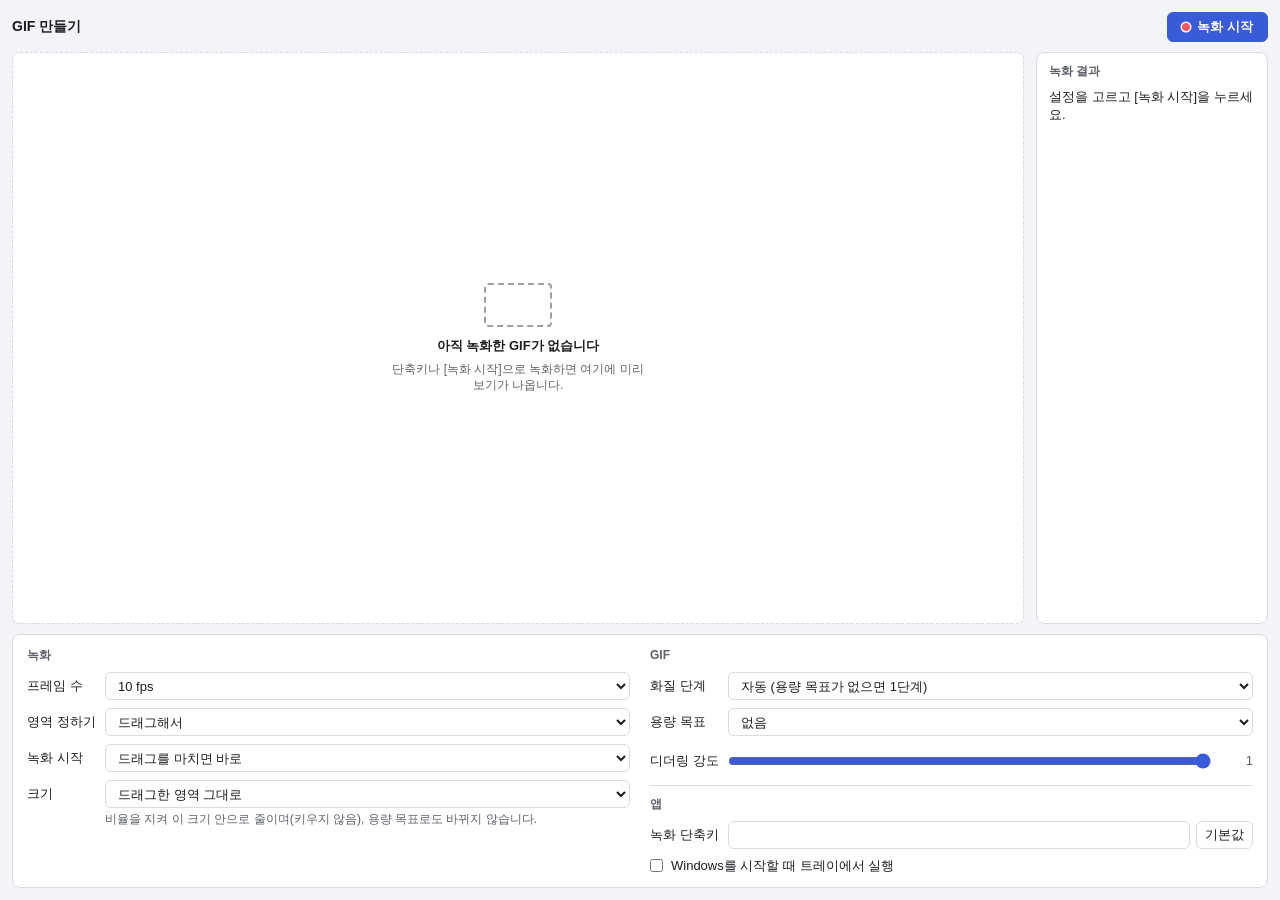
<file: ui/index.html>
<!doctype html>
<html lang="ko">
  <head>
    <meta charset="utf-8" />
    <meta name="viewport" content="width=device-width, initial-scale=1" />
    <title>midi</title>
    <link rel="stylesheet" href="style.css" />
  </head>
  <body>
    <main class="app">
      <header class="top">
        <h1>GIF 만들기</h1>
        <p id="hotkey" class="hint"></p>
        <div class="actions">
          <button id="record" type="button">녹화 시작</button>
          <button id="cancel" type="button" aria-label="녹화 취소" hidden>✕</button>
        </div>
      </header>

      <div class="stage-row">
        <div class="stage">
          <img
            id="preview"
            alt="만들어진 GIF 미리보기"
            hidden
          />
          <div class="empty">
            <div class="empty-frame" aria-hidden="true"></div>
            <strong>아직 녹화한 GIF가 없습니다</strong>
            <p class="hint">단축키나 [녹화 시작]으로 녹화하면 여기에 미리보기가 나옵니다.</p>
          </div>
        </div>

        <section class="result" aria-labelledby="result-caption">
          <h2 id="result-caption" class="caption">녹화 결과</h2>
          <p id="status" role="status">설정을 고르고 [녹화 시작]을 누르세요.</p>
          <p id="encoded" class="hint" hidden></p>
          <p id="saved" hidden>
            <span id="saved-path"></span>
            <button id="show-saved" type="button">폴더에서 보기</button>
          </p>
        </section>
      </div>

      <section class="settings" aria-label="녹화 설정">
        <form id="settings" novalidate>
          <div class="col col-a">
            <h2 class="caption">녹화</h2>
            <label class="row">
              <span class="name">프레임 수</span>
              <select id="fps">
                <option value="10">10 fps</option>
                <option value="15">15 fps</option>
                <option value="30">30 fps</option>
              </select>
            </label>

            <label class="row">
              <span class="name">영역 정하기</span>
              <select id="selection">
                <option value="drag">드래그해서</option>
                <option value="frame">녹화 틀 (지난 위치에서 시작)</option>
              </select>
            </label>

            <label class="row">
              <span class="name">녹화 시작</span>
              <select id="record-control">
                <option value="immediate">드래그를 마치면 바로</option>
                <option value="button">드래그 뒤 틀로 다듬고 [● 시작]으로</option>
              </select>
              <small id="record-control-hint" class="hint" hidden>녹화 틀은 항상 [● 시작]으로 시작합니다.</small>
            </label>

            <div class="row" role="group" aria-labelledby="size-name">
              <span id="size-name" class="name">크기</span>
              <div class="ctl">
                <select id="size-mode" aria-label="크기 정하는 방법">
                  <option value="original" selected>드래그한 영역 그대로</option>
                  <option value="fit">가로×세로 지정</option>
                </select>
                <div id="size-box" class="pair" hidden>
                  <input id="size-width" type="number" min="1" max="4096" value="480" aria-label="가로 픽셀" />
                  <span>×</span>
                  <input id="size-height" type="number" min="1" max="4096" value="270" aria-label="세로 픽셀" />
                </div>
              </div>
              <small class="hint">비율을 지켜 이 크기 안으로 줄이며(키우지 않음), 용량 목표로도 바뀌지 않습니다.</small>
            </div>
          </div>

          <div class="col col-b">
            <h2 class="caption">GIF</h2>
            <label class="row">
              <span class="name">화질 단계</span>
              <select id="level">
                <option value="" selected>자동 (용량 목표가 없으면 1단계)</option>
              </select>
            </label>

            <div class="row" role="group" aria-labelledby="max-size-name">
              <span id="max-size-name" class="name">용량 목표</span>
              <div class="ctl">
                <select id="max-size" aria-label="용량 목표">
                  <option value="" selected>없음</option>
                  <option value="1">1MB 이하</option>
                  <option value="2">2MB 이하</option>
                  <option value="5">5MB 이하</option>
                  <option value="8">8MB 이하</option>
                  <option value="10">10MB 이하</option>
                  <option value="custom">직접 입력</option>
                </select>
                <div id="max-size-box" class="pair" hidden>
                  <input id="max-size-custom" type="number" min="0.01" step="0.01" value="3" aria-label="용량 목표(MB)" />
                  <span>MB 이하</span>
                </div>
              </div>
              <small id="max-size-hint" class="hint"></small>
            </div>

            <label class="row">
              <span class="name">디더링 강도</span>
              <span class="range">
                <input id="dither" type="range" min="0" max="1" step="0.05" value="1" />
                <output id="dither-value">1</output>
              </span>
            </label>
          </div>
        </form>

        <div class="col prefs">
          <h2 class="caption">앱</h2>
          <div class="row">
            <label class="name" for="hotkey-input">녹화 단축키</label>
            <div class="ctl">
              <input id="hotkey-input" type="text" readonly />
              <button id="hotkey-default" type="button">기본값</button>
            </div>
          </div>
          <label class="check">
            <input id="autostart" type="checkbox" />
            Windows를 시작할 때 트레이에서 실행
          </label>
        </div>
      </section>
    </main>
    <script src="main.js"></script>
  </body>
</html>
</file>
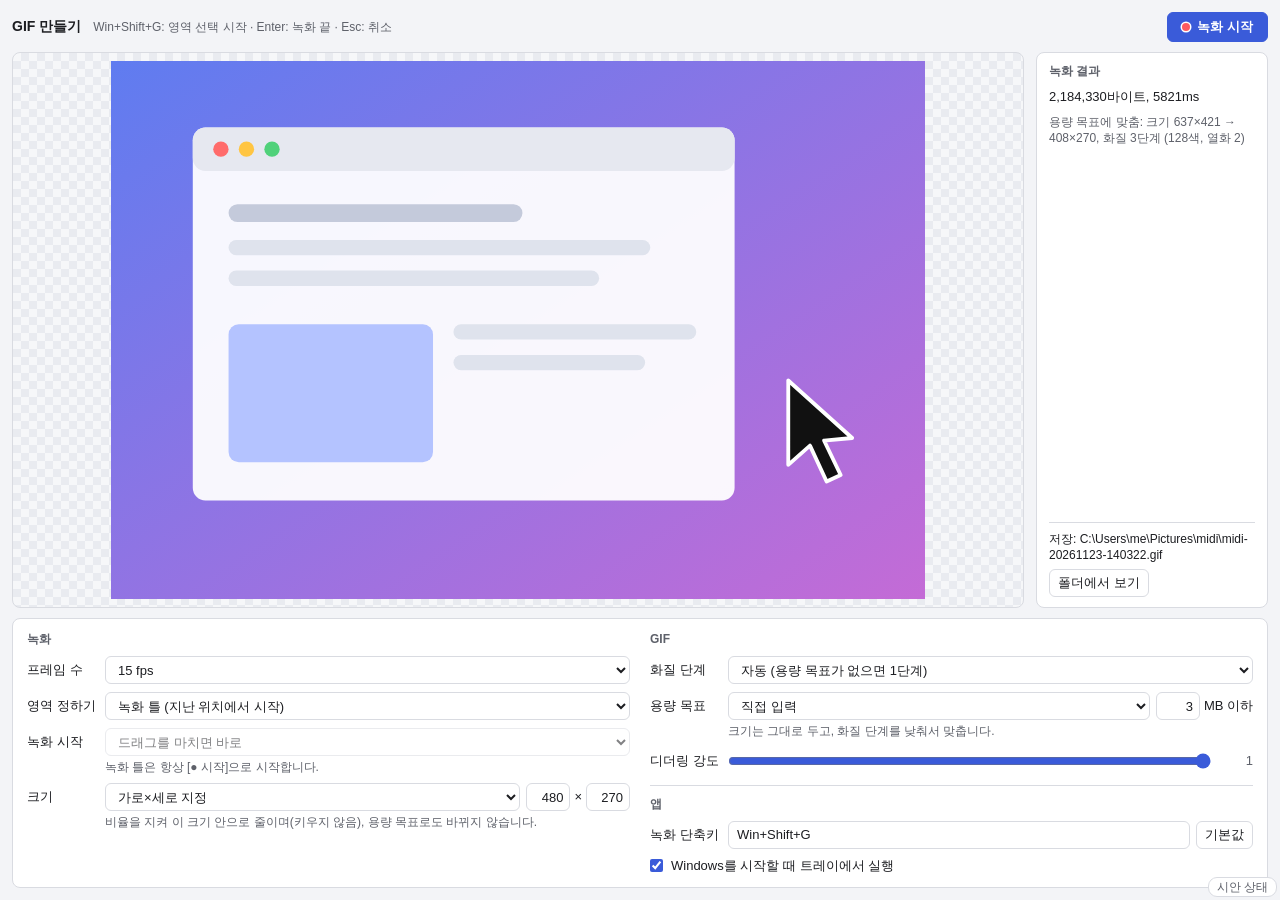
<file: docs/superpowers/specs/2026-11-23-settings-layout-mockup.html>
<!doctype html>
<html lang="ko">
  <head>
    <meta charset="utf-8" />
    <meta name="viewport" content="width=device-width, initial-scale=1" />
    <title>midi</title>
    <style>
      :root {
        color-scheme: light dark;
        --text: #1c1d21;
        --muted: #5e616a;
        --surface: #f3f4f7;
        --panel: #ffffff;
        --field: #ffffff;
        --line: #d9dbe1;
        --accent: #3a5bd9;
        --accent-text: #ffffff;
        --rec: #ff5a5f;
        --check-a: #e9ebf0;
        --check-b: #f6f7f9;
      }

      @media (prefers-color-scheme: dark) {
        :root:not([data-theme="light"]) {
          --text: #ececf1;
          --muted: #a3a6b0;
          --surface: #17181c;
          --panel: #212329;
          --field: #1a1b20;
          --line: #363944;
          --accent: #7f9cff;
          --accent-text: #10121a;
          --rec: #e5484d;
          --check-a: #1c1d22;
          --check-b: #26282f;
        }
      }

      :root[data-theme="dark"] {
        color-scheme: dark;
        --text: #ececf1;
        --muted: #a3a6b0;
        --surface: #17181c;
        --panel: #212329;
        --field: #1a1b20;
        --line: #363944;
        --accent: #7f9cff;
        --accent-text: #10121a;
        --rec: #e5484d;
        --check-a: #1c1d22;
        --check-b: #26282f;
      }

      :root[data-theme="light"] {
        color-scheme: light;
      }

      [hidden] {
        display: none !important;
      }

      body {
        margin: 0;
        background: var(--surface);
        color: var(--text);
        font: 13px/1.4 "Segoe UI", "Malgun Gothic", sans-serif;
      }

      /* 창 높이 = 머리줄 + 결과(남는 높이 전부) + 설정 */
      .app {
        box-sizing: border-box;
        height: 100vh;
        display: grid;
        grid-template-rows: auto minmax(200px, 1fr) auto;
        gap: 10px;
        padding: 12px;
      }

      .top {
        display: flex;
        align-items: center;
        gap: 12px;
      }

      h1 {
        margin: 0;
        font-size: 14px;
        font-weight: 700;
        white-space: nowrap;
      }

      .hint {
        color: var(--muted);
        font-size: 12px;
        line-height: 16px;
      }

      #hotkey {
        flex: 1;
        min-width: 0;
        margin: 0;
      }

      .actions {
        display: flex;
        gap: 6px;
      }

      select,
      button,
      input[type="number"],
      input[type="text"] {
        box-sizing: border-box;
        height: 28px;
        padding: 0 8px;
        font: inherit;
        border: 1px solid var(--line);
        border-radius: 6px;
        background: var(--field);
        color: var(--text);
      }

      button {
        background: var(--panel);
        cursor: pointer;
        white-space: nowrap;
      }

      button:hover {
        border-color: var(--accent);
      }

      button:disabled {
        opacity: 0.6;
        cursor: progress;
      }

      select:disabled {
        opacity: 0.55;
      }

      :focus-visible {
        outline: 2px solid var(--accent);
        outline-offset: 1px;
      }

      #record {
        display: inline-flex;
        align-items: center;
        gap: 7px;
        height: 30px;
        padding: 0 14px;
        border-color: var(--accent);
        background: var(--accent);
        color: var(--accent-text);
        font-weight: 600;
      }

      #record::before {
        content: "";
        width: 8px;
        height: 8px;
        border-radius: 50%;
        background: var(--rec);
        box-shadow: 0 0 0 1.5px var(--accent-text);
      }

      #cancel {
        width: 30px;
        height: 30px;
        padding: 0;
      }

      /* 결과: 왼쪽 미리보기(나중에 편집 캔버스), 오른쪽 정보 */
      .stage-row {
        display: grid;
        grid-template-columns: minmax(0, 1fr) 232px;
        gap: 12px;
        min-height: 0;
      }

      .stage {
        position: relative;
        min-height: 0;
        overflow: hidden;
        border: 1px solid var(--line);
        border-radius: 8px;
        background-color: var(--check-b);
        background-image:
          linear-gradient(45deg, var(--check-a) 25%, transparent 25%, transparent 75%, var(--check-a) 75%),
          linear-gradient(45deg, var(--check-a) 25%, transparent 25%, transparent 75%, var(--check-a) 75%);
        background-size: 16px 16px;
        background-position: 0 0, 8px 8px;
      }

      #preview {
        position: absolute;
        inset: 8px;
        width: calc(100% - 16px);
        height: calc(100% - 16px);
        object-fit: contain;
        image-rendering: pixelated;
      }

      .empty {
        position: absolute;
        inset: 0;
        display: none;
        place-content: center;
        justify-items: center;
        gap: 6px;
        padding: 16px;
        text-align: center;
        background: var(--panel);
      }

      #preview[hidden] ~ .empty {
        display: grid;
      }

      .stage:has(#preview[hidden]) {
        border-style: dashed;
      }

      .empty-frame {
        width: 64px;
        height: 40px;
        margin-bottom: 4px;
        border: 2px dashed var(--muted);
        border-radius: 4px;
        opacity: 0.6;
      }

      .empty strong {
        font-size: 13px;
      }

      .empty p {
        margin: 0;
        max-width: 260px;
      }

      .result {
        display: flex;
        flex-direction: column;
        gap: 8px;
        min-height: 0;
        overflow: auto;
        padding: 10px 12px;
        background: var(--panel);
        border: 1px solid var(--line);
        border-radius: 8px;
      }

      .caption {
        margin: 0;
        font-size: 12px;
        font-weight: 600;
        color: var(--muted);
      }

      #status,
      #encoded {
        margin: 0;
      }

      #saved {
        display: grid;
        gap: 6px;
        margin: auto 0 0;
        padding-top: 8px;
        border-top: 1px solid var(--line);
      }

      #saved-path {
        font-size: 12px;
        line-height: 16px;
        overflow-wrap: anywhere;
      }

      #show-saved {
        justify-self: start;
      }

      /* 설정: 두 열. form은 display: contents라 칸들이 이 격자에 바로 놓인다 */
      .settings {
        display: grid;
        grid-template-columns: 1fr 1fr;
        grid-template-rows: auto 1fr;
        column-gap: 20px;
        padding: 12px 14px;
        background: var(--panel);
        border: 1px solid var(--line);
        border-radius: 8px;
      }

      #settings {
        display: contents;
      }

      .col {
        display: grid;
        gap: 8px;
        align-content: start;
        min-width: 0;
      }

      .col-a {
        grid-column: 1;
        grid-row: 1 / 3;
      }

      .col-b {
        grid-column: 2;
        grid-row: 1;
      }

      .prefs {
        grid-column: 2;
        grid-row: 2;
        margin-top: 10px;
        padding-top: 10px;
        border-top: 1px solid var(--line);
      }

      .row {
        display: grid;
        grid-template-columns: 70px minmax(0, 1fr);
        column-gap: 8px;
        row-gap: 3px;
        align-items: center;
      }

      .row > select {
        width: 100%;
        min-width: 0;
      }

      .row > .hint {
        grid-column: 2;
        margin: 0;
      }

      .name {
        white-space: nowrap;
      }

      .ctl {
        display: flex;
        align-items: center;
        gap: 6px;
        min-width: 0;
      }

      .ctl > select {
        flex: 1 1 0;
        min-width: 0;
      }

      .pair {
        display: flex;
        flex: none;
        align-items: center;
        gap: 4px;
      }

      .pair input {
        width: 44px;
        padding: 0 6px;
        text-align: right;
        font-variant-numeric: tabular-nums;
      }

      input[type="number"]::-webkit-inner-spin-button,
      input[type="number"]::-webkit-outer-spin-button {
        -webkit-appearance: none;
        margin: 0;
      }

      .range {
        display: flex;
        align-items: center;
        gap: 8px;
        height: 28px;
      }

      .range input {
        flex: 1;
        min-width: 0;
        margin: 0;
        accent-color: var(--accent);
      }

      output {
        width: 2.6em;
        text-align: right;
        color: var(--muted);
        font-variant-numeric: tabular-nums;
      }

      #hotkey-input {
        flex: 1;
        min-width: 0;
        cursor: pointer;
      }

      .check {
        display: flex;
        align-items: center;
        gap: 8px;
      }

      .check input {
        margin: 0;
        accent-color: var(--accent);
      }

      /* 시안 전용: 상태 바꿔 보기. ui/index.html로 옮길 때 지운다 */
      .demo {
        position: fixed;
        right: 3px;
        bottom: 3px;
        font-size: 12px;
        color: var(--muted);
      }

      .demo summary {
        cursor: pointer;
        list-style: none;
        padding: 0 8px;
        line-height: 18px;
        border: 1px solid var(--line);
        border-radius: 9px;
        background: var(--panel);
      }

      .demo[open] summary {
        border-radius: 9px 9px 0 0;
      }

      .demo-panel {
        position: absolute;
        right: 0;
        bottom: 19px;
        display: grid;
        gap: 4px;
        width: 210px;
        padding: 8px;
        background: var(--panel);
        border: 1px solid var(--line);
        border-radius: 8px;
        box-shadow: 0 4px 16px rgb(0 0 0 / 0.18);
      }

      .demo-panel div {
        display: flex;
        flex-wrap: wrap;
        gap: 4px;
      }

      .demo-panel button {
        height: 24px;
        padding: 0 6px;
        font-size: 12px;
      }
    </style>
  </head>
  <body>
    <main class="app">
      <header class="top">
        <h1>GIF 만들기</h1>
        <p id="hotkey" class="hint">Win+Shift+G: 영역 선택 시작 · Enter: 녹화 끝 · Esc: 취소</p>
        <div class="actions">
          <button id="record" type="button">녹화 시작</button>
          <button id="cancel" type="button" aria-label="녹화 취소" hidden>✕</button>
        </div>
      </header>

      <div class="stage-row">
        <div class="stage">
          <img
            id="preview"
            alt="만들어진 GIF 미리보기"
            src="data:image/svg+xml,<svg xmlns='http://www.w3.org/2000/svg' width='637' height='421' viewBox='0 0 637 421'><defs><linearGradient id='g' x1='0' y1='0' x2='1' y2='1'><stop offset='0' stop-color='%235f7cf0'/><stop offset='1' stop-color='%23c46bd6'/></linearGradient></defs><rect width='637' height='421' fill='url(%23g)'/><rect x='64' y='52' width='424' height='292' rx='10' fill='%23ffffff' fill-opacity='.94'/><rect x='64' y='52' width='424' height='34' rx='10' fill='%23e6e8f0'/><circle cx='86' cy='69' r='6' fill='%23ff6b6b'/><circle cx='106' cy='69' r='6' fill='%23ffc542'/><circle cx='126' cy='69' r='6' fill='%2350d17a'/><rect x='92' y='112' width='230' height='14' rx='7' fill='%23c4cadb'/><rect x='92' y='140' width='330' height='12' rx='6' fill='%23dfe3ed'/><rect x='92' y='164' width='290' height='12' rx='6' fill='%23dfe3ed'/><rect x='92' y='206' width='160' height='108' rx='8' fill='%23b4c3ff'/><rect x='268' y='206' width='190' height='12' rx='6' fill='%23dfe3ed'/><rect x='268' y='230' width='150' height='12' rx='6' fill='%23dfe3ed'/><path d='M530 250 v66 l17-15 l13 28 l11-5 l-13-27 l22-2 z' fill='%23111' stroke='%23fff' stroke-width='3' stroke-linejoin='round'/></svg>"
          />
          <div class="empty">
            <div class="empty-frame" aria-hidden="true"></div>
            <strong>아직 녹화한 GIF가 없습니다</strong>
            <p class="hint">단축키나 [녹화 시작]으로 녹화하면 여기에 미리보기가 나옵니다.</p>
          </div>
        </div>

        <section class="result" aria-labelledby="result-caption">
          <h2 id="result-caption" class="caption">녹화 결과</h2>
          <p id="status" role="status">2,184,330바이트, 5821ms</p>
          <p id="encoded" class="hint">용량 목표에 맞춤: 크기 637×421 → 408×270, 화질 3단계 (128색, 열화 2)</p>
          <p id="saved">
            <span id="saved-path">저장: C:\Users\me\Pictures\midi\midi-20261123-140322.gif</span>
            <button id="show-saved" type="button">폴더에서 보기</button>
          </p>
        </section>
      </div>

      <section class="settings" aria-label="녹화 설정">
        <form id="settings" novalidate>
          <div class="col col-a">
            <h2 class="caption">녹화</h2>
            <label class="row">
              <span class="name">프레임 수</span>
              <select id="fps">
                <option value="10">10 fps</option>
                <option value="15" selected>15 fps</option>
                <option value="30">30 fps</option>
              </select>
            </label>

            <label class="row">
              <span class="name">영역 정하기</span>
              <select id="selection">
                <option value="drag">드래그해서</option>
                <option value="frame" selected>녹화 틀 (지난 위치에서 시작)</option>
              </select>
            </label>

            <label class="row">
              <span class="name">녹화 시작</span>
              <select id="record-control" disabled>
                <option value="immediate">드래그를 마치면 바로</option>
                <option value="button">드래그 뒤 틀로 다듬고 [● 시작]으로</option>
              </select>
              <small id="record-control-hint" class="hint">녹화 틀은 항상 [● 시작]으로 시작합니다.</small>
            </label>

            <div class="row" role="group" aria-labelledby="size-name">
              <span id="size-name" class="name">크기</span>
              <div class="ctl">
                <select id="size-mode" aria-label="크기 정하는 방법">
                  <option value="original">드래그한 영역 그대로</option>
                  <option value="fit" selected>가로×세로 지정</option>
                </select>
                <div id="size-box" class="pair">
                  <input id="size-width" type="number" min="1" max="4096" value="480" aria-label="가로 픽셀" />
                  <span>×</span>
                  <input id="size-height" type="number" min="1" max="4096" value="270" aria-label="세로 픽셀" />
                </div>
              </div>
              <small class="hint">비율을 지켜 이 크기 안으로 줄이며(키우지 않음), 용량 목표로도 바뀌지 않습니다.</small>
            </div>
          </div>

          <div class="col col-b">
            <h2 class="caption">GIF</h2>
            <label class="row">
              <span class="name">화질 단계</span>
              <select id="level">
                <option value="" selected>자동 (용량 목표가 없으면 1단계)</option>
              </select>
            </label>

            <div class="row" role="group" aria-labelledby="max-size-name">
              <span id="max-size-name" class="name">용량 목표</span>
              <div class="ctl">
                <select id="max-size" aria-label="용량 목표">
                  <option value="">없음</option>
                  <option value="1">1MB 이하</option>
                  <option value="2">2MB 이하</option>
                  <option value="5">5MB 이하</option>
                  <option value="8">8MB 이하</option>
                  <option value="10">10MB 이하</option>
                  <option value="custom" selected>직접 입력</option>
                </select>
                <div id="max-size-box" class="pair">
                  <input id="max-size-custom" type="number" min="0.01" step="0.01" value="3" aria-label="용량 목표(MB)" />
                  <span>MB 이하</span>
                </div>
              </div>
              <small id="max-size-hint" class="hint">크기는 그대로 두고, 화질 단계를 낮춰서 맞춥니다.</small>
            </div>

            <label class="row">
              <span class="name">디더링 강도</span>
              <span class="range">
                <input id="dither" type="range" min="0" max="1" step="0.05" value="1" />
                <output id="dither-value">1</output>
              </span>
            </label>
          </div>
        </form>

        <div class="col prefs">
          <h2 class="caption">앱</h2>
          <div class="row">
            <label class="name" for="hotkey-input">녹화 단축키</label>
            <div class="ctl">
              <input id="hotkey-input" type="text" value="Win+Shift+G" readonly />
              <button id="hotkey-default" type="button">기본값</button>
            </div>
          </div>
          <label class="check">
            <input id="autostart" type="checkbox" checked />
            Windows를 시작할 때 트레이에서 실행
          </label>
        </div>
      </section>
    </main>

    <!-- 시안 전용: ui/index.html로 옮길 때 이 details와 아래 script를 지운다 -->
    <details class="demo">
      <summary>시안 상태</summary>
      <div class="demo-panel">
        <div>
          <button type="button" data-state="longest">가장 긴 상태</button>
          <button type="button" data-state="empty">결과 없음</button>
          <button type="button" data-state="recording">녹화 중</button>
          <button type="button" data-state="plain">조건부 칸 숨김</button>
        </div>
        <div>
          <button type="button" data-gif="wide">가로 GIF</button>
          <button type="button" data-gif="tall">세로 GIF</button>
          <button type="button" data-gif="worst">긴 안내문</button>
        </div>
        <div>
          <button type="button" data-theme-pick="">시스템</button>
          <button type="button" data-theme-pick="light">밝게</button>
          <button type="button" data-theme-pick="dark">어둡게</button>
        </div>
      </div>
    </details>

    <script>
      const $ = (selector) => document.querySelector(selector);
      const preview = $("#preview");
      const wide = preview.src;
      const tall =
        "data:image/svg+xml," +
        encodeURIComponent(
          "<svg xmlns='http://www.w3.org/2000/svg' width='300' height='540' viewBox='0 0 300 540'>" +
            "<defs><linearGradient id='t' x1='0' y1='0' x2='0' y2='1'><stop offset='0' stop-color='#1fb6a6'/><stop offset='1' stop-color='#2f5fd0'/></linearGradient></defs>" +
            "<rect width='300' height='540' fill='url(#t)'/>" +
            "<rect x='30' y='60' width='240' height='70' rx='12' fill='#fff' fill-opacity='.9'/>" +
            "<rect x='30' y='150' width='240' height='70' rx='12' fill='#fff' fill-opacity='.75'/>" +
            "<rect x='30' y='240' width='240' height='70' rx='12' fill='#fff' fill-opacity='.6'/>" +
            "<circle cx='150' cy='440' r='34' fill='#fff' fill-opacity='.85'/></svg>",
        );
      const texts = {
        status: "2,184,330바이트, 5821ms",
        encoded: "용량 목표에 맞춤: 크기 637×421 → 408×270, 화질 3단계 (128색, 열화 2)",
        worstEncoded:
          "용량 목표보다 큽니다. 조정할 수 있는 끝까지 낮췄습니다: 크기 637×421 → 408×270, 화질 6단계 (16색, 열화 8). " +
          "크기를 줄이거나 더 짧게 녹화하세요. 최대 길이 30초에 닿아 녹화를 끝냈습니다.",
        hint: "크기는 그대로 두고, 화질 단계를 낮춰서 맞춥니다.",
        worstHint: "화질 단계를 먼저 낮추고, 6단계로도 넘으면 크기를 원래의 25%까지 줄여서 맞춥니다.",
      };

      function conditional(on) {
        $("#selection").value = on ? "frame" : "drag";
        $("#record-control").disabled = on;
        $("#record-control-hint").hidden = !on;
        $("#size-mode").value = on ? "fit" : "original";
        $("#size-box").hidden = !on;
        $("#max-size").value = on ? "custom" : "";
        $("#max-size-box").hidden = !on;
        $("#max-size-hint").textContent = on ? texts.hint : texts.worstHint;
      }

      function result(on) {
        preview.hidden = !on;
        $("#encoded").hidden = !on;
        $("#saved").hidden = !on;
        $("#status").textContent = on ? texts.status : "단축키나 [녹화 시작]으로 녹화하세요.";
      }

      const states = {
        longest() {
          conditional(true);
          result(true);
          recording(false);
        },
        empty() {
          result(false);
          recording(false);
        },
        recording() {
          result(true);
          recording(true);
          $("#encoded").hidden = true;
          $("#status").textContent =
            "637×421 영역을 408×270 크기로 녹화하는 중… 남은 시간 24초. Enter나 [끝]으로 마치고, Esc나 [✕]로 취소합니다.";
        },
        plain() {
          conditional(false);
        },
      };

      function recording(now) {
        $("#record").textContent = now ? "끝" : "녹화 시작";
        $("#cancel").hidden = !now;
      }

      document.addEventListener("click", (event) => {
        const button = event.target.closest(".demo button");
        if (!button) return;
        const { state, gif, themePick } = button.dataset;
        if (state) states[state]();
        if (gif === "wide" || gif === "tall") {
          result(true);
          preview.src = gif === "wide" ? wide : tall;
        }
        if (gif === "worst") {
          result(true);
          $("#encoded").textContent = texts.worstEncoded;
          $("#max-size-hint").textContent = texts.worstHint;
        } else if (gif) {
          $("#encoded").textContent = texts.encoded;
        }
        if (themePick !== undefined) {
          if (themePick) document.documentElement.dataset.theme = themePick;
          else delete document.documentElement.dataset.theme;
        }
      });

      $("#dither").addEventListener("input", (event) => ($("#dither-value").textContent = event.target.value));
    </script>
  </body>
</html>
</file>
<file: ui/style.css>
:root {
  color-scheme: light dark;
  --text: #1c1d21;
  --muted: #5e616a;
  --surface: #f3f4f7;
  --panel: #ffffff;
  --field: #ffffff;
  --line: #d9dbe1;
  --accent: #3a5bd9;
  --accent-text: #ffffff;
  --rec: #ff5a5f;
  --check-a: #e9ebf0;
  --check-b: #f6f7f9;
}

@media (prefers-color-scheme: dark) {
  :root {
    --text: #ececf1;
    --muted: #a3a6b0;
    --surface: #17181c;
    --panel: #212329;
    --field: #1a1b20;
    --line: #363944;
    --accent: #7f9cff;
    --accent-text: #10121a;
    --rec: #e5484d;
    --check-a: #1c1d22;
    --check-b: #26282f;
  }
}

[hidden] {
  display: none !important;
}

body {
  margin: 0;
  background: var(--surface);
  color: var(--text);
  font: 13px/1.4 "Segoe UI", "Malgun Gothic", sans-serif;
}

/* 창 높이 = 머리줄 + 결과(남는 높이 전부) + 설정 */
.app {
  box-sizing: border-box;
  height: 100vh;
  display: grid;
  grid-template-rows: auto minmax(200px, 1fr) auto;
  gap: 10px;
  padding: 12px;
}

.top {
  display: flex;
  align-items: center;
  gap: 12px;
}

h1 {
  margin: 0;
  font-size: 14px;
  font-weight: 700;
  white-space: nowrap;
}

.hint {
  color: var(--muted);
  font-size: 12px;
  line-height: 16px;
}

#hotkey {
  flex: 1;
  min-width: 0;
  margin: 0;
}

.actions {
  display: flex;
  gap: 6px;
}

select,
button,
input[type="number"],
input[type="text"] {
  box-sizing: border-box;
  height: 28px;
  padding: 0 8px;
  font: inherit;
  border: 1px solid var(--line);
  border-radius: 6px;
  background: var(--field);
  color: var(--text);
}

button {
  background: var(--panel);
  cursor: pointer;
  white-space: nowrap;
}

button:hover {
  border-color: var(--accent);
}

button:disabled {
  opacity: 0.6;
  cursor: progress;
}

select:disabled {
  opacity: 0.55;
}

:focus-visible {
  outline: 2px solid var(--accent);
  outline-offset: 1px;
}

#record {
  display: inline-flex;
  align-items: center;
  gap: 7px;
  height: 30px;
  padding: 0 14px;
  border-color: var(--accent);
  background: var(--accent);
  color: var(--accent-text);
  font-weight: 600;
}

#record::before {
  content: "";
  width: 8px;
  height: 8px;
  border-radius: 50%;
  background: var(--rec);
  box-shadow: 0 0 0 1.5px var(--accent-text);
}

#cancel {
  width: 30px;
  height: 30px;
  padding: 0;
}

/* 결과: 왼쪽 미리보기(나중에 편집 캔버스), 오른쪽 정보 */
.stage-row {
  display: grid;
  grid-template-columns: minmax(0, 1fr) 232px;
  gap: 12px;
  min-height: 0;
}

.stage {
  position: relative;
  min-height: 0;
  overflow: hidden;
  border: 1px solid var(--line);
  border-radius: 8px;
  background-color: var(--check-b);
  background-image:
    linear-gradient(45deg, var(--check-a) 25%, transparent 25%, transparent 75%, var(--check-a) 75%),
    linear-gradient(45deg, var(--check-a) 25%, transparent 25%, transparent 75%, var(--check-a) 75%);
  background-size: 16px 16px;
  background-position: 0 0, 8px 8px;
}

#preview {
  position: absolute;
  inset: 8px;
  width: calc(100% - 16px);
  height: calc(100% - 16px);
  object-fit: contain;
  image-rendering: pixelated;
}

.empty {
  position: absolute;
  inset: 0;
  display: none;
  place-content: center;
  justify-items: center;
  gap: 6px;
  padding: 16px;
  text-align: center;
  background: var(--panel);
}

#preview[hidden] ~ .empty {
  display: grid;
}

.stage:has(#preview[hidden]) {
  border-style: dashed;
}

.empty-frame {
  width: 64px;
  height: 40px;
  margin-bottom: 4px;
  border: 2px dashed var(--muted);
  border-radius: 4px;
  opacity: 0.6;
}

.empty strong {
  font-size: 13px;
}

.empty p {
  margin: 0;
  max-width: 260px;
}

.result {
  display: flex;
  flex-direction: column;
  gap: 8px;
  min-height: 0;
  overflow: auto;
  padding: 10px 12px;
  background: var(--panel);
  border: 1px solid var(--line);
  border-radius: 8px;
}

.caption {
  margin: 0;
  font-size: 12px;
  font-weight: 600;
  color: var(--muted);
}

#status,
#encoded {
  margin: 0;
  overflow-wrap: anywhere;
}

#saved {
  display: grid;
  gap: 6px;
  margin: auto 0 0;
  padding-top: 8px;
  border-top: 1px solid var(--line);
}

#saved-path {
  font-size: 12px;
  line-height: 16px;
  overflow-wrap: anywhere;
}

#show-saved {
  justify-self: start;
}

/* 설정: 두 열. form은 display: contents라 칸들이 이 격자에 바로 놓인다 */
.settings {
  display: grid;
  grid-template-columns: 1fr 1fr;
  grid-template-rows: auto 1fr;
  column-gap: 20px;
  padding: 12px 14px;
  background: var(--panel);
  border: 1px solid var(--line);
  border-radius: 8px;
}

#settings {
  display: contents;
}

.col {
  display: grid;
  gap: 8px;
  align-content: start;
  min-width: 0;
}

.col-a {
  grid-column: 1;
  grid-row: 1 / 3;
}

.col-b {
  grid-column: 2;
  grid-row: 1;
}

.prefs {
  grid-column: 2;
  grid-row: 2;
  margin-top: 10px;
  padding-top: 10px;
  border-top: 1px solid var(--line);
}

.row {
  display: grid;
  grid-template-columns: 70px minmax(0, 1fr);
  column-gap: 8px;
  row-gap: 3px;
  align-items: center;
}

.row > select {
  width: 100%;
  min-width: 0;
}

.row > .hint {
  grid-column: 2;
  margin: 0;
}

.name {
  white-space: nowrap;
}

.ctl {
  display: flex;
  align-items: center;
  gap: 6px;
  min-width: 0;
}

.ctl > select {
  flex: 1 1 0;
  min-width: 0;
}

.pair {
  display: flex;
  flex: none;
  align-items: center;
  gap: 4px;
}

.pair input {
  width: 44px;
  padding: 0 6px;
  text-align: right;
  font-variant-numeric: tabular-nums;
}

input[type="number"]::-webkit-inner-spin-button,
input[type="number"]::-webkit-outer-spin-button {
  -webkit-appearance: none;
  margin: 0;
}

.range {
  display: flex;
  align-items: center;
  gap: 8px;
  height: 28px;
}

.range input {
  flex: 1;
  min-width: 0;
  margin: 0;
  accent-color: var(--accent);
}

output {
  width: 2.6em;
  text-align: right;
  color: var(--muted);
  font-variant-numeric: tabular-nums;
}

#hotkey-input {
  flex: 1;
  min-width: 0;
  cursor: pointer;
}

.check {
  display: flex;
  align-items: center;
  gap: 8px;
}

.check input {
  margin: 0;
  accent-color: var(--accent);
}
</file>
